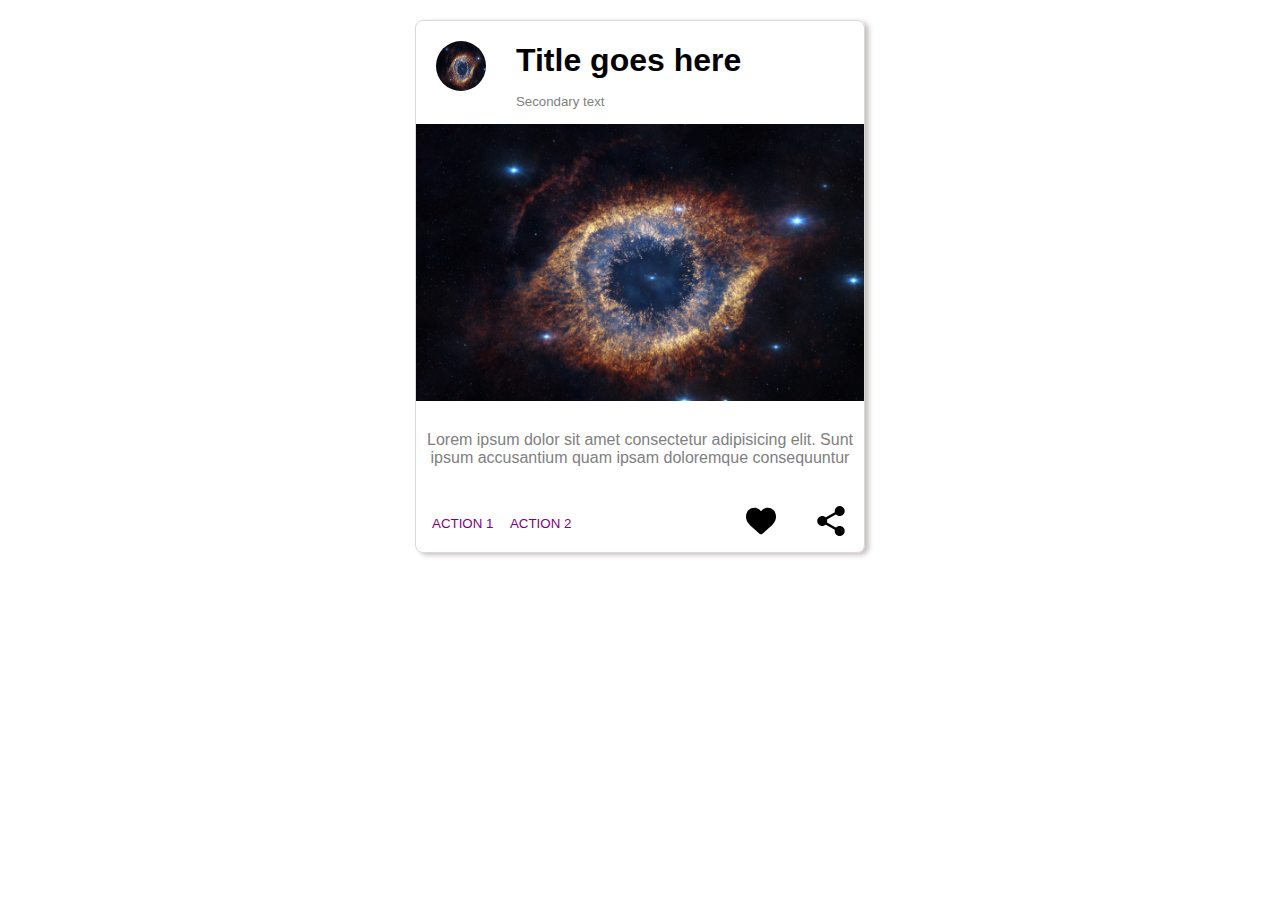
<file: index.html>
<!DOCTYPE html>
<html lang="en">

<head>
    <meta charset="UTF-8">
    <meta name="viewport" content="width=device-width, initial-scale=1.0">
    <title>Card challenge</title>
    <link rel="stylesheet" href="card.css">
</head>

<body>
    <div class="card">
        <div class="card-container">
            <section class="header">
                <div class="header-logo">
                    <img src="./imgs/universo.jpeg" width="200px" alt="">
                </div>
                <div class="header-description">
                    <h1>Title goes here</h1>
                    <h5>Secondary text</h5>
                </div>
            </section>

            <section class="content">
                <img src="./imgs/universo.jpeg" width="200px" alt="">
                <p>Lorem ipsum dolor sit amet consectetur adipisicing elit. Sunt ipsum accusantium quam ipsam doloremque consequuntur</p>
            </section>

            <footer>
                <div class="button-text">
                    <button>Action 1</button>
                    <button>Action 2</button>
                </div>
                <div class="button-icon">
                    <button><img src="./imgs/heart.svg"  alt=""></button>
                    <button><img src="./imgs/share.svg"  alt=""></button>
                </div>
            </footer>
        </div>
    </div>
</body>

</html>
</file>
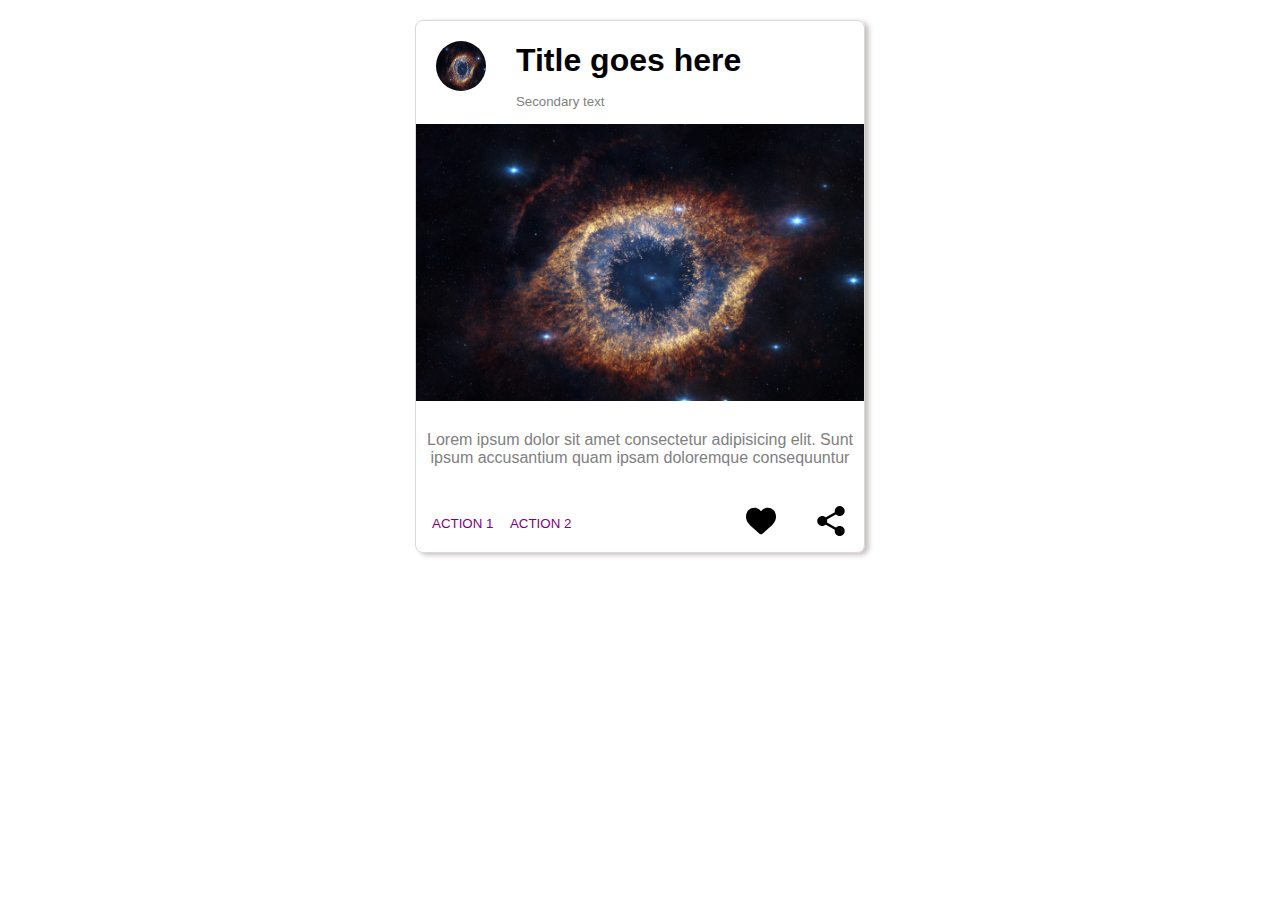
<file: card.html>
<!DOCTYPE html>
<html lang="en">
<head>
    <meta charset="UTF-8">
    <meta name="viewport" content="width=device-width, initial-scale=1.0">
    <title>Card challenge</title>
    <link rel="stylesheet" href="card.css">
</head>
<body>
 <div class="card">
    <div class="card-container">
        <section class="header">
           <div class="header-logo">
            <img src="/imgs/universo.jpeg"  width="200px" alt="">
           </div>
          <div class="header-description">
            <h1>Title goes here</h1>
            <h5>Secondary text</h5>
          </div>
        </section>

        <section class="content">
            <img src="/imgs/universo.jpeg" width="200px" alt="">
            <p>Lorem ipsum dolor sit amet consectetur adipisicing elit. Sunt ipsum accusantium quam ipsam doloremque consequuntur</p>
        </section>

        <footer>
           <div class="button-text">
                <button>Action 1</button>
                <button>Action 2</button>
           </div>
           <div class="button-icon">
                <button><img src="/imgs/heart.svg"  alt=""></button>
               <button><img src="/imgs/share.svg"  alt=""></button>
           </div>
        </footer>
    </div>
 </div>
</body>
</html>
</file>
<file: card.css>
body{
    font-family: -apple-system, BlinkMacSystemFont, 'Segoe UI', Roboto, Oxygen, Ubuntu, Cantarell, 'Open Sans', 'Helvetica Neue', sans-serif;
}
h5{
    color: grey;
    font-weight: 100;
    line-height: 0px;
}
.card{
    max-width: 450px;
    min-width: 310px;
    max-height: 70%;
    display: flex;
    justify-content: center;
    flex-direction: column;
    margin: 20px auto;
}

.card-container{
    border: 1px solid #ddd7d7;
    box-shadow: 4px 2px 5px #c7c1c1;
    border-radius: 8px;
}

.header{
    display: flex;
    justify-content: flex-start;
}

.header-logo{
    display: flex;
    padding: 20px;
}

.header-logo img{
    width: 50px;
    height: 50px;
    margin-right: 10px;
    border-radius: 50%;
}

.content img{
    width: 100%;
}

footer{
    display: flex;
    justify-content: space-between;
    align-items: center;
}


.button-icon button img{
    width: 30px;
    margin: 12px;
}
button{
    border: none;
    background: none;
    text-transform: uppercase;
    color: purple;

}
button::focus{
    outline: auto;
}
button::hover{
    color: green;
    cursor: pointer;
}
.button-text{
    padding-left: 10px
}
p{
    padding: 10px 7px;
    text-align: center;
    color: grey;
    font-weight: 100;
}
</file>
